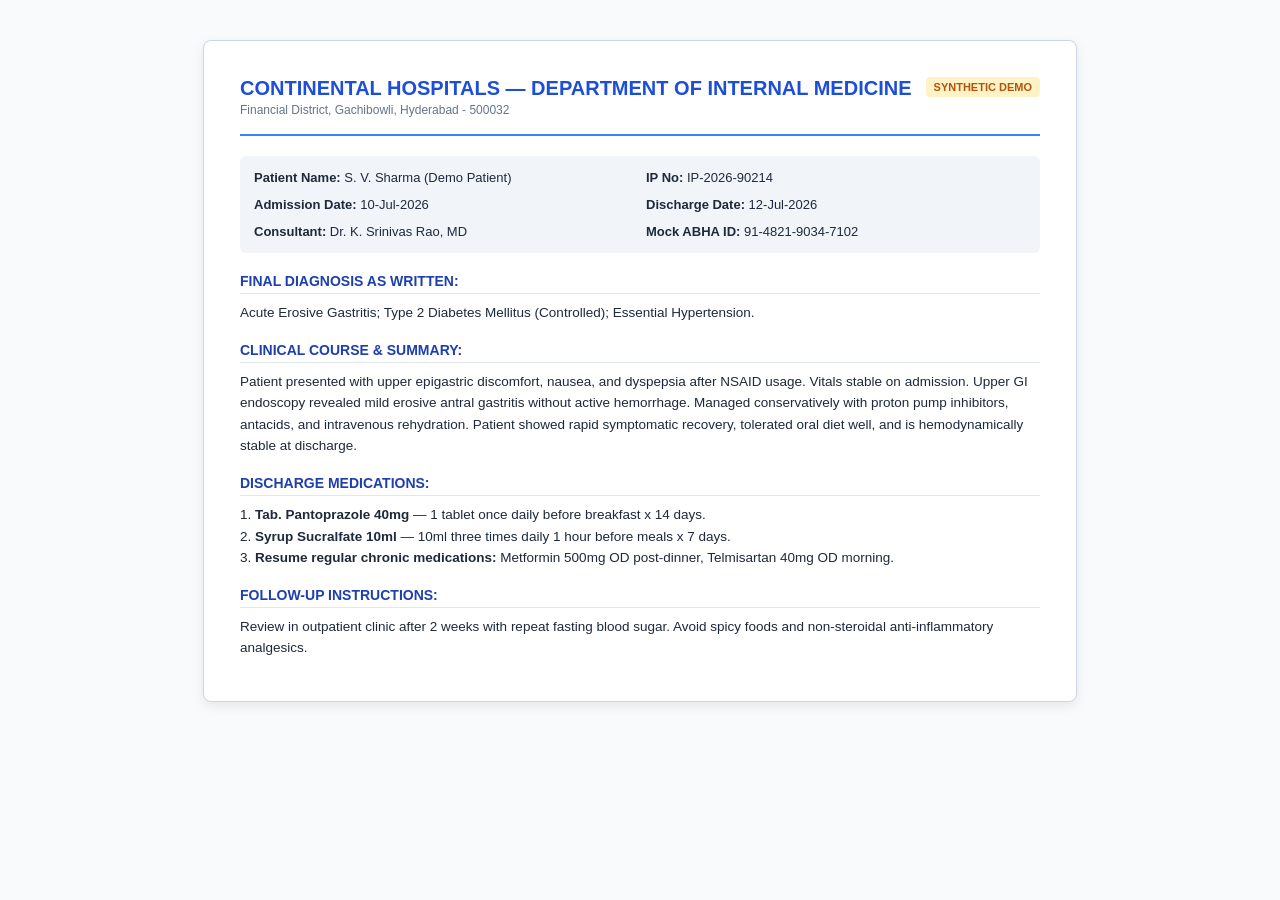
<file: sample_documents\sample_discharge_summary.html>
<!DOCTYPE html>
<html lang="en">
<head>
  <meta charset="UTF-8">
  <title>Continental Hospitals - Discharge Summary (Synthetic Demo)</title>
  <style>
    body { font-family: 'Segoe UI', Arial, sans-serif; background: #f8fafc; color: #1e293b; padding: 40px; margin: 0; }
    .doc-box { max-width: 800px; margin: 0 auto; background: white; border: 1px solid #cbd5e1; box-shadow: 0 4px 12px rgba(0,0,0,0.08); padding: 36px; border-radius: 8px; }
    .header { border-bottom: 2px solid #3b82f6; padding-bottom: 14px; margin-bottom: 20px; display: flex; justify-content: space-between; }
    .header h1 { margin: 0; color: #1d4ed8; font-size: 20px; }
    .meta-grid { display: grid; grid-template-columns: 1fr 1fr; gap: 12px; background: #f1f5f9; padding: 14px; border-radius: 6px; font-size: 13px; margin-bottom: 20px; }
    .sec-title { font-size: 14px; font-weight: bold; color: #1e40af; margin-top: 18px; margin-bottom: 8px; text-transform: uppercase; border-bottom: 1px solid #e2e8f0; padding-bottom: 4px; }
    .content-p { font-size: 13.5px; line-height: 1.6; margin: 6px 0; }
  </style>
</head>
<body>
  <div class="doc-box">
    <div class="header">
      <div>
        <h1>CONTINENTAL HOSPITALS — DEPARTMENT OF INTERNAL MEDICINE</h1>
        <p style="margin: 3px 0; font-size: 12px; color: #64748b;">Financial District, Gachibowli, Hyderabad - 500032</p>
      </div>
      <div>
        <span style="background: #fef3c7; color: #b45309; padding: 4px 8px; border-radius: 4px; font-size: 11px; font-weight: bold;">SYNTHETIC DEMO</span>
      </div>
    </div>

    <div class="meta-grid">
      <div><strong>Patient Name:</strong> S. V. Sharma (Demo Patient)</div>
      <div><strong>IP No:</strong> IP-2026-90214</div>
      <div><strong>Admission Date:</strong> 10-Jul-2026</div>
      <div><strong>Discharge Date:</strong> 12-Jul-2026</div>
      <div><strong>Consultant:</strong> Dr. K. Srinivas Rao, MD</div>
      <div><strong>Mock ABHA ID:</strong> 91-4821-9034-7102</div>
    </div>

    <div class="sec-title">Final Diagnosis as Written:</div>
    <p class="content-p">Acute Erosive Gastritis; Type 2 Diabetes Mellitus (Controlled); Essential Hypertension.</p>

    <div class="sec-title">Clinical Course & Summary:</div>
    <p class="content-p">Patient presented with upper epigastric discomfort, nausea, and dyspepsia after NSAID usage. Vitals stable on admission. Upper GI endoscopy revealed mild erosive antral gastritis without active hemorrhage. Managed conservatively with proton pump inhibitors, antacids, and intravenous rehydration. Patient showed rapid symptomatic recovery, tolerated oral diet well, and is hemodynamically stable at discharge.</p>

    <div class="sec-title">Discharge Medications:</div>
    <p class="content-p">1. <strong>Tab. Pantoprazole 40mg</strong> — 1 tablet once daily before breakfast x 14 days.<br>
    2. <strong>Syrup Sucralfate 10ml</strong> — 10ml three times daily 1 hour before meals x 7 days.<br>
    3. <strong>Resume regular chronic medications:</strong> Metformin 500mg OD post-dinner, Telmisartan 40mg OD morning.</p>

    <div class="sec-title">Follow-up Instructions:</div>
    <p class="content-p">Review in outpatient clinic after 2 weeks with repeat fasting blood sugar. Avoid spicy foods and non-steroidal anti-inflammatory analgesics.</p>
  </div>
</body>
</html>
</file>
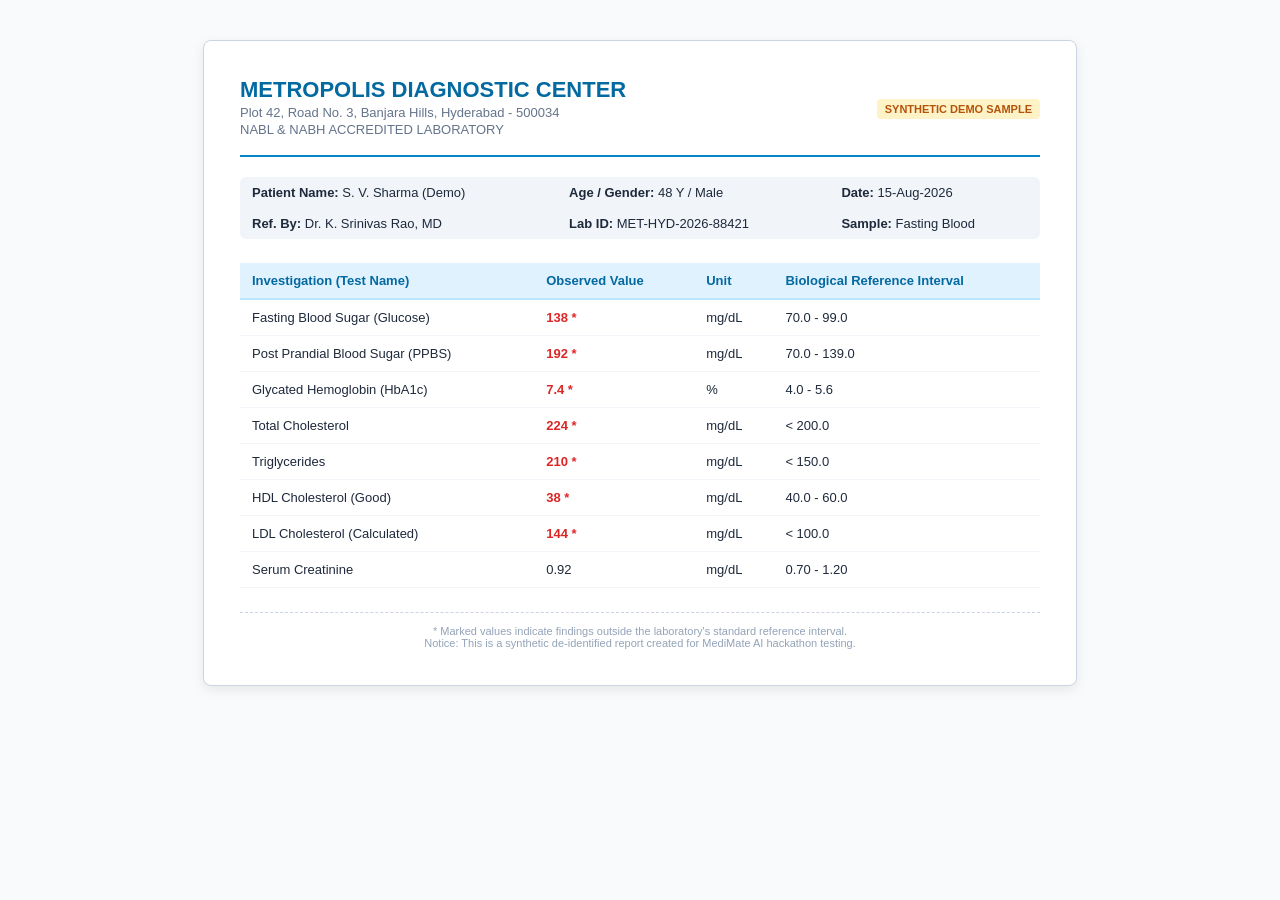
<file: sample_documents\sample_lab_report.html>
<!DOCTYPE html>
<html lang="en">
<head>
  <meta charset="UTF-8">
  <title>Metropolis Diagnostic Center - Sample Lab Report (Synthetic Demo)</title>
  <style>
    body { font-family: 'Segoe UI', Arial, sans-serif; background: #f8fafc; color: #1e293b; padding: 40px; margin: 0; }
    .report-box { max-width: 800px; margin: 0 auto; background: white; border: 1px solid #cbd5e1; box-shadow: 0 4px 12px rgba(0,0,0,0.08); padding: 36px; border-radius: 8px; }
    .header { border-bottom: 2px solid #0284c7; padding-bottom: 16px; margin-bottom: 20px; display: flex; justify-content: space-between; align-items: center; }
    .header h1 { margin: 0; color: #0369a1; font-size: 22px; }
    .header p { margin: 2px 0; font-size: 13px; color: #64748b; }
    .patient-table { width: 100%; border-collapse: collapse; margin-bottom: 24px; font-size: 13px; background: #f1f5f9; border-radius: 6px; }
    .patient-table td { padding: 8px 12px; }
    .test-table { width: 100%; border-collapse: collapse; font-size: 13px; margin-bottom: 24px; }
    .test-table th { background: #e0f2fe; color: #0369a1; text-align: left; padding: 10px 12px; border-bottom: 2px solid #bae6fd; }
    .test-table td { padding: 10px 12px; border-bottom: 1px solid #f1f5f9; }
    .abnormal { color: #dc2626; font-weight: bold; }
    .watermark { text-align: center; font-size: 11px; color: #94a3b8; margin-top: 24px; border-top: 1px dashed #cbd5e1; padding-top: 12px; }
  </style>
</head>
<body>
  <div class="report-box">
    <div class="header">
      <div>
        <h1>METROPOLIS DIAGNOSTIC CENTER</h1>
        <p>Plot 42, Road No. 3, Banjara Hills, Hyderabad - 500034</p>
        <p>NABL & NABH ACCREDITED LABORATORY</p>
      </div>
      <div style="text-align: right;">
        <span style="background: #fef3c7; color: #b45309; padding: 4px 8px; border-radius: 4px; font-size: 11px; font-weight: bold;">SYNTHETIC DEMO SAMPLE</span>
      </div>
    </div>

    <table class="patient-table">
      <tr>
        <td><strong>Patient Name:</strong> S. V. Sharma (Demo)</td>
        <td><strong>Age / Gender:</strong> 48 Y / Male</td>
        <td><strong>Date:</strong> 15-Aug-2026</td>
      </tr>
      <tr>
        <td><strong>Ref. By:</strong> Dr. K. Srinivas Rao, MD</td>
        <td><strong>Lab ID:</strong> MET-HYD-2026-88421</td>
        <td><strong>Sample:</strong> Fasting Blood</td>
      </tr>
    </table>

    <table class="test-table">
      <thead>
        <tr>
          <th>Investigation (Test Name)</th>
          <th>Observed Value</th>
          <th>Unit</th>
          <th>Biological Reference Interval</th>
        </tr>
      </thead>
      <tbody>
        <tr>
          <td>Fasting Blood Sugar (Glucose)</td>
          <td class="abnormal">138 *</td>
          <td>mg/dL</td>
          <td>70.0 - 99.0</td>
        </tr>
        <tr>
          <td>Post Prandial Blood Sugar (PPBS)</td>
          <td class="abnormal">192 *</td>
          <td>mg/dL</td>
          <td>70.0 - 139.0</td>
        </tr>
        <tr>
          <td>Glycated Hemoglobin (HbA1c)</td>
          <td class="abnormal">7.4 *</td>
          <td>%</td>
          <td>4.0 - 5.6</td>
        </tr>
        <tr>
          <td>Total Cholesterol</td>
          <td class="abnormal">224 *</td>
          <td>mg/dL</td>
          <td>&lt; 200.0</td>
        </tr>
        <tr>
          <td>Triglycerides</td>
          <td class="abnormal">210 *</td>
          <td>mg/dL</td>
          <td>&lt; 150.0</td>
        </tr>
        <tr>
          <td>HDL Cholesterol (Good)</td>
          <td class="abnormal">38 *</td>
          <td>mg/dL</td>
          <td>40.0 - 60.0</td>
        </tr>
        <tr>
          <td>LDL Cholesterol (Calculated)</td>
          <td class="abnormal">144 *</td>
          <td>mg/dL</td>
          <td>&lt; 100.0</td>
        </tr>
        <tr>
          <td>Serum Creatinine</td>
          <td>0.92</td>
          <td>mg/dL</td>
          <td>0.70 - 1.20</td>
        </tr>
      </tbody>
    </table>

    <div class="watermark">
      * Marked values indicate findings outside the laboratory's standard reference interval.<br>
      Notice: This is a synthetic de-identified report created for MediMate AI hackathon testing.
    </div>
  </div>
</body>
</html>
</file>
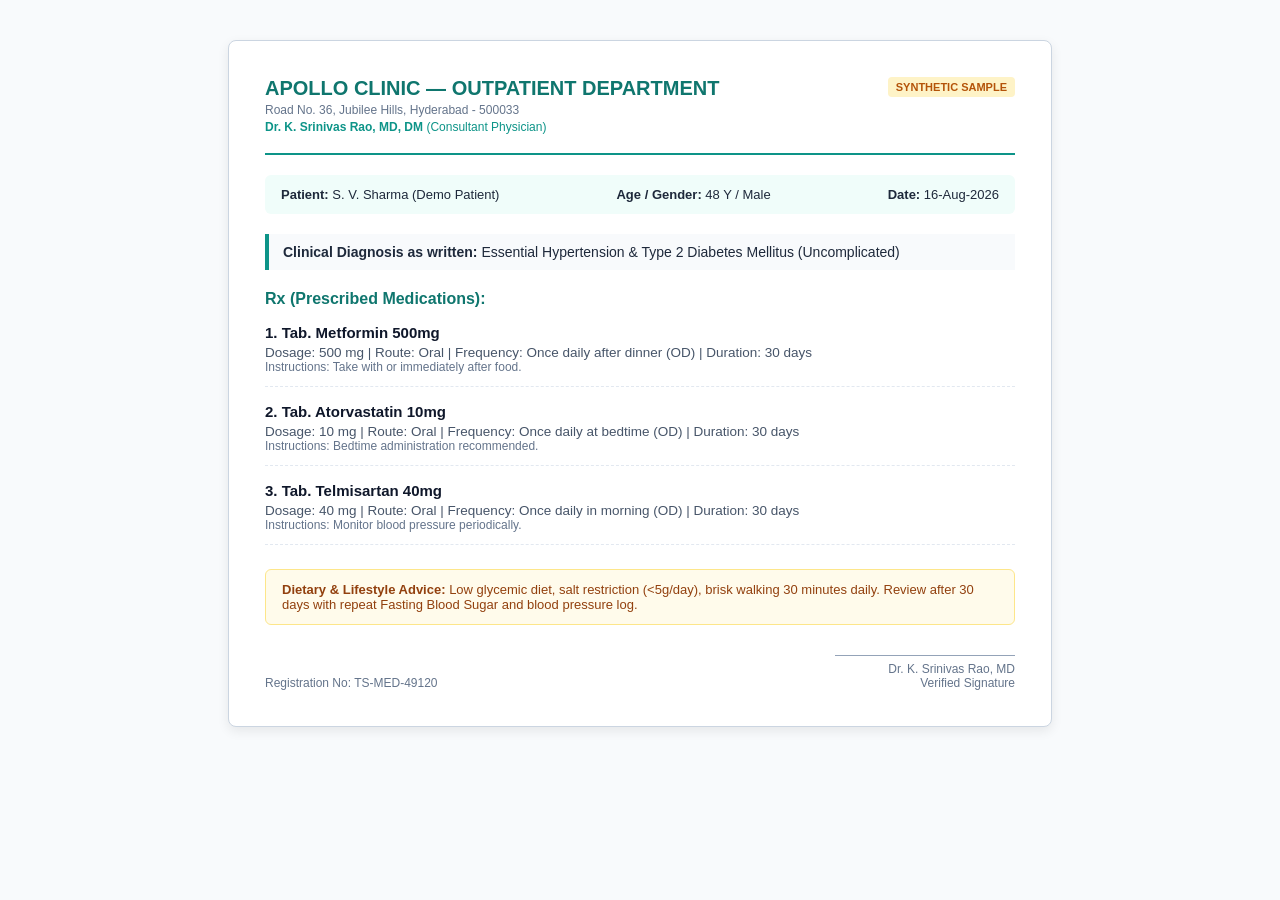
<file: sample_documents\sample_prescription.html>
<!DOCTYPE html>
<html lang="en">
<head>
  <meta charset="UTF-8">
  <title>Apollo Clinic - Sample Outpatient Prescription (Synthetic Demo)</title>
  <style>
    body { font-family: 'Segoe UI', Arial, sans-serif; background: #f8fafc; color: #1e293b; padding: 40px; margin: 0; }
    .rx-box { max-width: 750px; margin: 0 auto; background: white; border: 1px solid #cbd5e1; box-shadow: 0 4px 12px rgba(0,0,0,0.08); padding: 36px; border-radius: 8px; }
    .rx-header { border-bottom: 2px solid #0d9488; padding-bottom: 16px; margin-bottom: 20px; display: flex; justify-content: space-between; }
    .rx-header h1 { margin: 0; color: #0f766e; font-size: 20px; }
    .rx-patient { display: flex; justify-content: space-between; background: #f0fdfa; padding: 12px 16px; border-radius: 6px; font-size: 13px; margin-bottom: 20px; }
    .diagnosis-box { background: #f8fafc; border-left: 4px solid #0d9488; padding: 10px 14px; margin-bottom: 20px; font-size: 14px; }
    .med-item { margin-bottom: 16px; padding-bottom: 12px; border-bottom: 1px dashed #e2e8f0; font-size: 13.5px; }
    .med-name { font-weight: bold; color: #0f172a; font-size: 15px; }
    .med-details { color: #475569; margin-top: 4px; }
    .advice-box { background: #fffbeb; border: 1px solid #fde68a; border-radius: 6px; padding: 12px 16px; font-size: 13px; color: #92400e; margin-top: 24px; }
  </style>
</head>
<body>
  <div class="rx-box">
    <div class="rx-header">
      <div>
        <h1>APOLLO CLINIC — OUTPATIENT DEPARTMENT</h1>
        <p style="margin: 3px 0; font-size: 12px; color: #64748b;">Road No. 36, Jubilee Hills, Hyderabad - 500033</p>
        <p style="margin: 3px 0; font-size: 12px; color: #0d9488;"><strong>Dr. K. Srinivas Rao, MD, DM</strong> (Consultant Physician)</p>
      </div>
      <div style="text-align: right;">
        <span style="background: #fef3c7; color: #b45309; padding: 4px 8px; border-radius: 4px; font-size: 11px; font-weight: bold;">SYNTHETIC SAMPLE</span>
      </div>
    </div>

    <div class="rx-patient">
      <div><strong>Patient:</strong> S. V. Sharma (Demo Patient)</div>
      <div><strong>Age / Gender:</strong> 48 Y / Male</div>
      <div><strong>Date:</strong> 16-Aug-2026</div>
    </div>

    <div class="diagnosis-box">
      <strong>Clinical Diagnosis as written:</strong> Essential Hypertension & Type 2 Diabetes Mellitus (Uncomplicated)
    </div>

    <h3 style="font-size: 16px; color: #0f766e; margin-bottom: 16px;">Rx (Prescribed Medications):</h3>

    <div class="med-item">
      <div class="med-name">1. Tab. Metformin 500mg</div>
      <div class="med-details">Dosage: 500 mg | Route: Oral | Frequency: Once daily after dinner (OD) | Duration: 30 days</div>
      <div style="font-size: 12px; color: #64748b;">Instructions: Take with or immediately after food.</div>
    </div>

    <div class="med-item">
      <div class="med-name">2. Tab. Atorvastatin 10mg</div>
      <div class="med-details">Dosage: 10 mg | Route: Oral | Frequency: Once daily at bedtime (OD) | Duration: 30 days</div>
      <div style="font-size: 12px; color: #64748b;">Instructions: Bedtime administration recommended.</div>
    </div>

    <div class="med-item">
      <div class="med-name">3. Tab. Telmisartan 40mg</div>
      <div class="med-details">Dosage: 40 mg | Route: Oral | Frequency: Once daily in morning (OD) | Duration: 30 days</div>
      <div style="font-size: 12px; color: #64748b;">Instructions: Monitor blood pressure periodically.</div>
    </div>

    <div class="advice-box">
      <strong>Dietary & Lifestyle Advice:</strong> Low glycemic diet, salt restriction (&lt;5g/day), brisk walking 30 minutes daily. Review after 30 days with repeat Fasting Blood Sugar and blood pressure log.
    </div>

    <div style="margin-top: 30px; display: flex; justify-content: space-between; align-items: flex-end; font-size: 12px; color: #64748b;">
      <div>Registration No: TS-MED-49120</div>
      <div style="text-align: right; border-top: 1px solid #94a3b8; padding-top: 6px; width: 180px;">
        Dr. K. Srinivas Rao, MD<br>Verified Signature
      </div>
    </div>
  </div>
</body>
</html>
</file>
